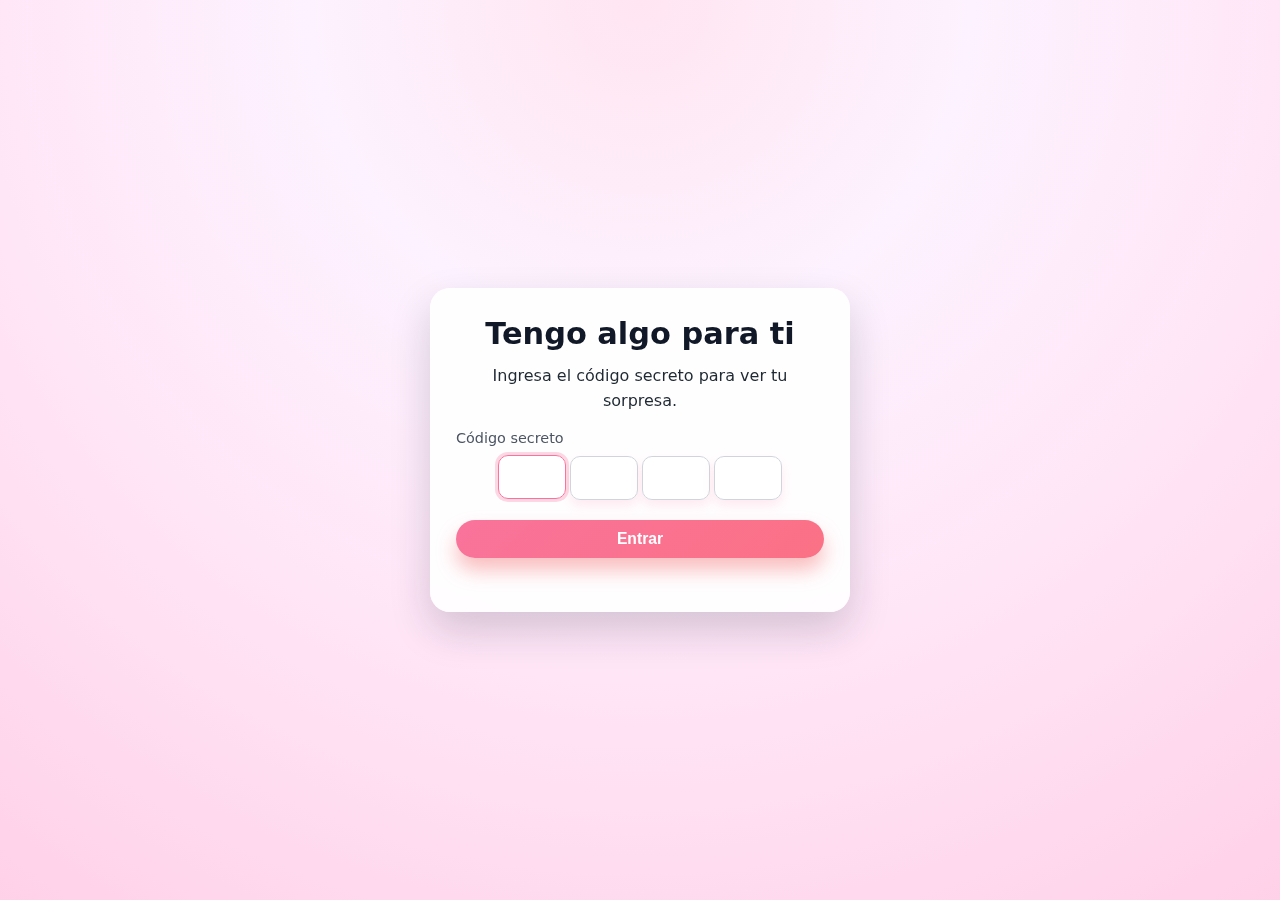
<file: index.html>
<!DOCTYPE html>
<html lang="es">
  <head>
    <meta charset="UTF-8" />
    <meta name="viewport" content="width=device-width, initial-scale=1.0" />
    <title>Para mi cielo</title>
    <link rel="stylesheet" href="styles.css" />
  </head>
  <body class="page page--intro">
    <div class="card">
      <h1 class="card__title">Tengo algo para ti</h1>
      <p class="card__text">
        Ingresa el código secreto para ver tu sorpresa.
      </p>
      <form id="secret-form" class="form">
        <label class="form__label">Código secreto</label>
        <div class="code-inputs" aria-label="Código de 4 dígitos">
          <input id="code-1" class="code-input" type="tel" inputmode="numeric" maxlength="1" autocomplete="one-time-code" />
          <input id="code-2" class="code-input" type="tel" inputmode="numeric" maxlength="1" autocomplete="one-time-code" />
          <input id="code-3" class="code-input" type="tel" inputmode="numeric" maxlength="1" autocomplete="one-time-code" />
          <input id="code-4" class="code-input" type="tel" inputmode="numeric" maxlength="1" autocomplete="one-time-code" />
        </div>
        <button type="submit" class="button">Entrar</button>
        <p id="error-message" class="form__error" aria-live="polite"></p>
      </form>
    </div>

    <script src="script.js"></script>
  </body>
</html>
</file>
<file: styles.css>
*,
*::before,
*::after {
  box-sizing: border-box;
  margin: 0;
  padding: 0;
}

html,
body {
  height: 100%;
}

body {
  font-family: system-ui, -apple-system, BlinkMacSystemFont, "Segoe UI", sans-serif;
  color: #1f2933;
}

.page {
  min-height: 100vh;
  display: flex;
  align-items: center;
  justify-content: center;
  padding: 16px;
}

.page--intro {
  background: radial-gradient(circle at top, #ffe5f1, #fdf2ff 30%, #ffe6f7 60%, #ffd1e8);
}

.page--love {
  position: relative;
  background: #000000;
  overflow: hidden;
  padding: 32px 16px 140px;
  align-items: center;
}

.page-video {
  position: fixed;
  inset: 0;
  width: 100%;
  height: 100%;
  object-fit: cover;
  z-index: 0;
}

.card {
  width: 100%;
  max-width: 420px;
  background-color: rgba(255, 255, 255, 0.92);
  border-radius: 20px;
  padding: 24px 20px;
  box-shadow: 0 18px 40px rgba(15, 23, 42, 0.18);
  text-align: center;
  backdrop-filter: blur(10px);
}

.card--love {
  position: relative;
  z-index: 2;
  max-width: 1120px;
  padding: 28px 24px 52px;
  text-align: left;
  display: grid;
  grid-template-columns: minmax(0, 1fr);
  row-gap: 20px;
  column-gap: 24px;
}

.card__title {
  font-size: 1.7rem;
  margin-bottom: 12px;
  color: #111827;
}

.card__title--love {
  font-size: 2rem;
}

.card__text {
  font-size: 0.98rem;
  line-height: 1.6;
  margin-bottom: 12px;
}

.love-header {
  grid-column: 1 / -1;
  text-align: center;
}

.section {
  margin-top: 20px;
  text-align: left;
}

.section__title {
  font-size: 1.05rem;
  font-weight: 700;
  margin-bottom: 6px;
  color: #111827;
}

.section__text {
  font-size: 0.9rem;
  color: #4b5563;
  margin-bottom: 10px;
}

.gallery-button {
  display: inline-flex;
  align-items: center;
  gap: 6px;
  margin-bottom: 12px;
  padding: 8px 14px;
  border-radius: 999px;
  border: none;
  background: linear-gradient(135deg, #f9739b, #fb7185);
  color: #ffffff;
  font-size: 0.9rem;
  font-weight: 600;
  cursor: pointer;
  box-shadow: 0 10px 18px rgba(219, 39, 119, 0.4);
  transition: transform 0.12s ease, box-shadow 0.12s ease, filter 0.12s ease;
}

.gallery-button:hover {
  filter: brightness(1.03);
  transform: translateY(-1px);
  box-shadow: 0 14px 22px rgba(219, 39, 119, 0.45);
}

.gallery-button__icon {
  font-size: 1rem;
}

.gallery-modal {
  position: fixed;
  inset: 0;
  z-index: 25;
  display: none;
}

.gallery-modal--open {
  display: block;
}

.gallery-modal__backdrop {
  position: absolute;
  inset: 0;
  background: rgba(15, 23, 42, 0.65);
  backdrop-filter: blur(4px);
}

.gallery-modal__content {
  position: relative;
  z-index: 1;
  max-width: min(96vw, 900px);
  max-height: 80vh;
  margin: 40px auto;
  border-radius: 20px;
  padding: 14px 14px 16px;
  background: rgba(255, 255, 255, 0.97);
  box-shadow: 0 24px 45px rgba(15, 23, 42, 0.7);
  display: flex;
  flex-direction: column;
}

.gallery-modal__header {
  display: flex;
  align-items: center;
  justify-content: space-between;
  gap: 8px;
  margin-bottom: 4px;
}

.gallery-modal__title {
  font-size: 1.1rem;
  font-weight: 700;
  color: #111827;
}

.gallery-modal__subtitle {
  font-size: 0.88rem;
  color: #4b5563;
  margin-bottom: 10px;
}

.gallery-modal__close {
  border: none;
  border-radius: 999px;
  width: 30px;
  height: 30px;
  background: rgba(31, 41, 55, 0.9);
  color: #ffffff;
  cursor: pointer;
  display: flex;
  align-items: center;
  justify-content: center;
}

.gallery-modal__close:hover {
  background: rgba(31, 41, 55, 1);
}

.gallery-modal__body {
  flex: 1;
  min-height: 0;
  overflow-y: auto;
  padding-top: 4px;
}

.gallery-grid {
  display: grid;
  grid-template-columns: repeat(2, minmax(0, 1fr));
  gap: 10px;
}

.spotify-card {
  border-radius: 16px;
  padding: 10px;
  background: linear-gradient(135deg, rgba(16, 185, 129, 0.2), rgba(6, 95, 70, 0.4));
  border: 1px solid rgba(16, 185, 129, 0.7);
}

.photo-grid {
  display: grid;
  grid-template-columns: repeat(2, minmax(0, 1fr));
  gap: 8px;
}

.photo-card {
  position: relative;
  overflow: hidden;
  border-radius: 12px;
  border: 2px solid rgba(248, 113, 113, 0.7);
  cursor: pointer;
  transform-origin: center;
  transition: transform 0.15s ease, box-shadow 0.15s ease, border-color 0.15s ease;
}

.photo-card:hover {
  transform: translateY(-2px) scale(1.02);
  box-shadow: 0 10px 18px rgba(15, 23, 42, 0.2);
  border-color: rgba(248, 113, 113, 1);
}

.photo-card img {
  width: 100%;
  height: 100%;
  object-fit: cover;
  display: block;
}

.song-list {
  display: flex;
  flex-wrap: wrap;
  gap: 8px;
}

.song-card {
  flex: 1 1 calc(50% - 8px);
  min-width: 0;
  border-radius: 999px;
  border: 1px solid rgba(148, 163, 184, 0.9);
  padding: 8px 10px;
  background-color: rgba(255, 255, 255, 0.95);
  display: flex;
  align-items: center;
  gap: 8px;
  cursor: pointer;
  transition: transform 0.12s ease, box-shadow 0.12s ease, border-color 0.12s ease,
    background-color 0.12s ease;
}

.song-card:hover {
  transform: translateY(-1px);
  box-shadow: 0 10px 16px rgba(15, 23, 42, 0.18);
}

.song-card__icon {
  width: 26px;
  height: 26px;
  border-radius: 999px;
  background: radial-gradient(circle at 30% 30%, #22c55e, #16a34a, #15803d);
  display: flex;
  align-items: center;
  justify-content: center;
  color: #ffffff;
  font-size: 14px;
  flex-shrink: 0;
}

.song-card__text {
  display: flex;
  flex-direction: column;
  flex: 1;
  min-width: 0;
}

.song-card__title {
  font-size: 0.9rem;
  font-weight: 600;
  white-space: nowrap;
  overflow: hidden;
  text-overflow: ellipsis;
}

.song-card__subtitle {
  font-size: 0.78rem;
  color: #6b7280;
}

.song-card--active {
  border-color: #f9739b;
  background: linear-gradient(135deg, #f9739b, #fb7185);
  color: #ffffff;
  box-shadow: 0 12px 20px rgba(219, 39, 119, 0.4);
}

.song-card--active .song-card__subtitle {
  color: #f9a8d4;
}

.audio-player {
  position: relative;
  align-self: flex-start;
  justify-self: end;
  width: 320px;
  height: 320px;
  margin-left: auto;
  border-radius: 24px;
  padding: 12px 14px 14px;
  display: flex;
  flex-direction: column;
  gap: 12px;
  background: radial-gradient(circle at 20% 20%, rgba(37, 99, 235, 0.12), rgba(15, 23, 42, 0.88));
  color: #f9fafb;
  box-shadow: 0 18px 38px rgba(219, 39, 119, 0.4);
  backdrop-filter: blur(16px);
  transition: box-shadow 0.2s ease, transform 0.2s ease;
}

.audio-player.audio-player--expanded {
  box-shadow: 0 22px 44px rgba(219, 39, 119, 0.45);
}

.audio-player__info {
  display: flex;
  flex-direction: column;
  align-items: stretch;
  flex: 1;
  min-width: 0;
  gap: 8px;
}

.audio-player__header {
  display: flex;
  align-items: center;
  justify-content: space-between;
}

.audio-player__cover {
  display: block;
  border-radius: 18px;
  overflow: hidden;
  background: linear-gradient(145deg, #0f172a, #111827);
  box-shadow: 0 18px 35px rgba(0, 0, 0, 0.6);
  flex: 1;
  min-height: 0;
}

.audio-player__cover-image {
  width: 100%;
  height: 100%;
  object-fit: cover;
  display: block;
  transform: scale(1.03);
}

.audio-player__label {
  font-size: 0.68rem;
  text-transform: uppercase;
  letter-spacing: 0.08em;
  color: #e5e7eb;
  opacity: 0.8;
}

.audio-player__title {
  font-size: 0.95rem;
  font-weight: 600;
  white-space: nowrap;
  overflow: hidden;
  text-overflow: ellipsis;
}

.audio-player__artist {
  font-size: 0.78rem;
  color: #9ca3af;
}

.audio-player__track {
  display: flex;
  flex-direction: column;
  gap: 4px;
  min-width: 0;
}

.audio-player__controls {
  display: flex;
  align-items: center;
  justify-content: space-between;
  gap: 10px;
  margin-left: 0;
}

.audio-player__button {
  border: none;
  border-radius: 999px;
  width: 30px;
  height: 30px;
  background: transparent;
  color: #e5e7eb;
  display: flex;
  align-items: center;
  justify-content: center;
  font-size: 0.9rem;
  cursor: pointer;
  transition: background-color 0.15s ease, transform 0.1s ease, box-shadow 0.15s ease;
}

.audio-player__button:hover {
  background-color: rgba(255, 255, 255, 0.08);
  transform: translateY(-1px);
}

.audio-player__button--primary {
  background: radial-gradient(circle at 30% 30%, #fb7185, #f472b6, #f43f5e);
  color: #ffffff;
  width: 34px;
  height: 34px;
}

.audio-player__button--primary:hover {
  box-shadow: 0 10px 18px rgba(244, 63, 94, 0.45);
  background: radial-gradient(circle at 30% 30%, #fb7185, #fb6798, #e11d48);
}

.audio-player__button--volume {
  font-size: 1rem;
}

.audio-player__icon {
  width: 16px;
  height: 16px;
  object-fit: contain;
  filter: invert(1) saturate(0) brightness(2.1);
  transition: filter 0.15s ease;
}

.audio-player__button:hover .audio-player__icon {
  filter: invert(1) saturate(0) brightness(2.6);
}

.audio-player__button--toggle {
  display: none;
}

.audio-player__volume {
  margin-top: 8px;
  max-height: 0;
  opacity: 0;
  overflow: hidden;
  transform: translateY(-4px);
  transition: max-height 0.18s ease, opacity 0.18s ease, transform 0.18s ease;
  width: 100%;
}

.audio-player__volume--open {
  max-height: 40px;
  opacity: 1;
  transform: translateY(0);
}

.audio-player__progress {
  display: none;
  align-items: center;
  gap: 10px;
  width: 100%;
}

.audio-player__time {
  font-size: 0.72rem;
  color: #cbd5e1;
  min-width: 34px;
  text-align: center;
}

.audio-player__progress-slider {
  flex: 1;
  height: 6px;
  border-radius: 999px;
  --progress: 0%;
  background: linear-gradient(
    90deg,
    #fb7185 0%,
    #fb7185 var(--progress),
    rgba(148, 163, 184, 0.36) var(--progress),
    rgba(148, 163, 184, 0.36) 100%
  );
  outline: none;
  appearance: none;
  cursor: pointer;
  overflow: hidden;
}

.audio-player__progress-slider::-webkit-slider-thumb {
  appearance: none;
  width: 14px;
  height: 14px;
  border-radius: 50%;
  background: #fb7185;
  box-shadow: 0 0 0 6px rgba(251, 113, 133, 0.22);
}

.audio-player__progress-slider::-moz-range-thumb {
  width: 14px;
  height: 14px;
  border-radius: 50%;
  background: #fb7185;
  box-shadow: 0 0 0 6px rgba(251, 113, 133, 0.22);
  border: none;
}

.audio-player__volume-slider {
  width: 100%;
  height: 8px;
  border-radius: 999px;
  background: #111827;
  outline: none;
  appearance: none;
  cursor: pointer;
}

.audio-player__volume-slider::-webkit-slider-thumb {
  appearance: none;
  width: 18px;
  height: 18px;
  border-radius: 999px;
  background: #fb7185;
  box-shadow: 0 0 0 4px rgba(244, 63, 94, 0.3);
}

.audio-player__volume-slider::-moz-range-thumb {
  width: 18px;
  height: 18px;
  border-radius: 999px;
  background: #fb7185;
  box-shadow: 0 0 0 4px rgba(244, 63, 94, 0.3);
  border: none;
}

.audio-player-placeholder {
  display: none;
}

.photo-modal {
  position: fixed;
  inset: 0;
  z-index: 30;
  display: none;
}

.photo-modal--open {
  display: block;
}

.photo-modal__backdrop {
  position: absolute;
  inset: 0;
  background: rgba(15, 23, 42, 0.75);
}

.photo-modal__content {
  position: relative;
  z-index: 1;
  max-width: min(90vw, 520px);
  max-height: 80vh;
  margin: 40px auto;
  border-radius: 16px;
  overflow: hidden;
  background-color: #000000;
  box-shadow: 0 25px 50px rgba(0, 0, 0, 0.7);
}

.photo-modal__image {
  display: block;
  width: 100%;
  height: 100%;
  object-fit: contain;
  background-color: #000000;
}

.photo-modal__close {
  position: absolute;
  top: 8px;
  right: 8px;
  border: none;
  border-radius: 999px;
  width: 30px;
  height: 30px;
  background: rgba(31, 41, 55, 0.8);
  color: #ffffff;
  cursor: pointer;
  display: flex;
  align-items: center;
  justify-content: center;
}

.photo-modal__close:hover {
  background: rgba(31, 41, 55, 1);
}

.body--no-scroll {
  overflow: hidden;
}

.form {
  margin-top: 16px;
  display: flex;
  flex-direction: column;
  gap: 10px;
}

.form__label {
  font-size: 0.9rem;
  text-align: left;
  color: #4b5563;
}

.form__input {
  padding: 10px 12px;
  border-radius: 999px;
  border: 1px solid #d1d5db;
  font-size: 0.95rem;
  outline: none;
  transition: border-color 0.2s, box-shadow 0.2s;
}

.form__input:focus {
  border-color: #f9739b;
  box-shadow: 0 0 0 3px rgba(249, 115, 155, 0.35);
}

.button {
  margin-top: 4px;
  padding: 10px 16px;
  border-radius: 999px;
  border: none;
  background: linear-gradient(135deg, #f9739b, #fb7185);
  color: #ffffff;
  font-weight: 600;
  font-size: 0.98rem;
  cursor: pointer;
  transition: transform 0.1s ease, box-shadow 0.1s ease, filter 0.1s ease;
  box-shadow: 0 12px 20px rgba(239, 68, 68, 0.35);
}

.button:hover {
  filter: brightness(1.03);
  transform: translateY(-1px);
  box-shadow: 0 16px 26px rgba(239, 68, 68, 0.4);
}

.button:active {
  transform: translateY(1px);
  box-shadow: 0 8px 14px rgba(239, 68, 68, 0.35);
}

.form__error {
  min-height: 1.2em;
  font-size: 0.85rem;
  color: #dc2626;
}

.code-inputs {
  display: grid;
  grid-template-columns: repeat(4, minmax(56px, 1fr));
  gap: 8px;
  margin: 0 auto 6px;
  width: 100%;
  max-width: 280px;
  justify-items: center;
}

.code-input {
  text-align: center;
  font-size: 1.15rem;
  padding: 0;
  width: 68px;
  height: 44px;
  border-radius: 10px;
  border: 1px solid #d1d5db;
  background: rgba(255, 255, 255, 0.95);
  box-shadow: 0 6px 12px rgba(249, 115, 155, 0.14);
  transition: border-color 0.2s ease, box-shadow 0.2s ease, transform 0.12s ease;
}

.code-input:focus {
  outline: none;
  border-color: #f9739b;
  box-shadow: 0 0 0 3px rgba(249, 115, 155, 0.28);
  transform: translateY(-1px);
}

.hearts {
  position: fixed;
  inset: 0;
  pointer-events: none;
  overflow: hidden;
  display: flex;
  justify-content: space-around;
  align-items: flex-start;
  padding-top: 10vh;
  opacity: 0.5;
  z-index: 1;
}

.hearts span {
  font-size: 2.2rem;
  color: #fb7185;
  animation: float 6s ease-in-out infinite;
}

.hearts span:nth-child(2) {
  animation-delay: 1s;
  font-size: 2.6rem;
}

.hearts span:nth-child(3) {
  animation-delay: 2s;
  font-size: 2rem;
}

@keyframes float {
  0% {
    transform: translateY(0) translateX(0);
  }
  50% {
    transform: translateY(-40px) translateX(10px);
  }
  100% {
    transform: translateY(0) translateX(0);
  }
}

@media (min-width: 640px) {
  .card {
    padding: 28px 26px;
  }

  .card__title {
    font-size: 1.9rem;
  }

  .card__title--love {
    font-size: 2.3rem;
  }

  .card__text {
    font-size: 1rem;
  }

  .photo-grid {
    grid-template-columns: repeat(3, minmax(0, 1fr));
  }

  .gallery-grid {
    grid-template-columns: repeat(3, minmax(0, 1fr));
  }
}

@media (min-width: 900px) {
  .page--love {
    align-items: center;
  }

  .card--love {
    grid-template-columns: minmax(0, 0.95fr) minmax(0, 1.05fr);
    align-items: center;
  }

  .section {
    margin-top: 10px;
  }

  .section--spotify,
  .section--songs,
  .section--intro {
    grid-column: 1 / 2;
  }

  .audio-player {
    grid-column: 2 / 3;
    justify-self: end;
    transform: translate(-110px, -75px);
  }

  .gallery-grid {
    grid-template-columns: repeat(4, minmax(0, 1fr));
  }

  .audio-player__progress {
    display: flex;
  }
}

@media (max-width: 899px) {
  .page {
    align-items: flex-start;
    padding: 24px 12px 24px;
  }

  .page--love {
    overflow-y: auto;
    overflow-x: hidden;
    padding-bottom: 140px;
  }

  .page--love .card--love {
    padding: 22px 16px 36px;
  }

  .page--love .card__title--love {
    font-size: 1.6rem;
  }

  .page--love .card__text {
    font-size: 0.9rem;
  }

  /* Versión compacta: flotante abajo a la derecha */
  .audio-player {
    position: fixed !important;
    right: 12px !important;
    left: 12px !important;
    bottom: 16px !important;
    z-index: 40;
    width: min(340px, calc(100% - 24px));
    height: auto;
    margin: 0;
    border-radius: 20px;
    padding: 12px 12px;
    flex-direction: row;
    align-items: center;
    gap: 10px;
    box-shadow: 0 16px 30px rgba(219, 39, 119, 0.55);
    transform: translateZ(0);
    background: radial-gradient(circle at 20% 20%, rgba(37, 99, 235, 0.16), rgba(15, 23, 42, 0.94));
    transition: transform 0.35s ease, opacity 0.35s ease, box-shadow 0.35s ease, border-radius 0.35s ease,
      padding 0.35s ease;
    position: fixed;
    overflow: visible;
    border-radius: 20px;
  }

  .audio-player__button--toggle {
    display: flex;
    font-size: 1rem;
  }

  .audio-player__header,
  .audio-player__cover {
    display: none;
  }

  .audio-player__info {
    flex-direction: row;
    align-items: center;
    gap: 10px;
  }

  .audio-player__track {
    flex: 1;
    gap: 2px;
  }

  .audio-player__controls {
    justify-content: flex-end;
    gap: 6px;
    margin-left: 8px;
    flex-shrink: 0;
  }

  .audio-player__button {
    width: 28px;
    height: 28px;
  }

  .audio-player__button--primary {
    width: 32px;
    height: 32px;
  }

  .audio-player__volume {
    position: absolute;
    right: 12px;
    bottom: calc(100% + 10px);
    width: 190px;
    margin-top: 0;
    padding: 10px 12px;
    background: rgba(15, 23, 42, 0.82);
    border-radius: 14px;
    box-shadow: 0 12px 28px rgba(15, 23, 42, 0.75);
    border: 1px solid rgba(255, 255, 255, 0.08);
    max-height: none;
    opacity: 0;
    overflow: visible;
    transform: translateY(6px) scale(0.98);
    transition: opacity 0.18s ease, transform 0.18s ease;
    pointer-events: none;
    z-index: 2;
    backdrop-filter: blur(8px);
  }

  .audio-player__volume--open {
    opacity: 1;
    transform: translateY(0) scale(1);
    pointer-events: auto;
  }

  .audio-player--collapsed {
    transform: translate(calc(100% + 32px), 0) translateZ(0);
    opacity: 0;
    pointer-events: none;
  }

  .audio-player-placeholder {
    position: fixed;
    right: 16px;
    bottom: 16px;
    width: 72px;
    height: 72px;
    border-radius: 50%;
    display: flex;
    align-items: center;
    justify-content: center;
    background: linear-gradient(135deg, rgba(255, 214, 246, 0.96), rgba(196, 224, 255, 0.96));
    box-shadow: 0 12px 24px rgba(255, 182, 193, 0.45);
    border: 1px solid rgba(255, 255, 255, 0.3);
    padding: 10px;
    opacity: 0;
    transform: translateY(12px) scale(0.9);
    transition: opacity 0.2s ease, transform 0.2s ease, box-shadow 0.2s ease;
    pointer-events: none;
    z-index: 41;
  }

  .audio-player-placeholder img {
    width: 100%;
    height: 100%;
    object-fit: cover;
    border-radius: 50%;
    filter: saturate(1.15) brightness(1.05);
  }

  .audio-player-placeholder--visible {
    opacity: 1;
    transform: translateY(0) scale(1);
    pointer-events: auto;
  }

  .audio-player-placeholder--visible:hover {
    transform: translateY(-2px) scale(1.04);
    box-shadow: 0 16px 28px rgba(255, 182, 193, 0.55);
  }

  .audio-player__progress {
    position: absolute;
    left: 10px;
    right: 10px;
    bottom: 10px;
    display: none;
    opacity: 0;
    transform: translateY(8px);
    transition: opacity 0.35s ease, transform 0.35s ease;
  }

  .audio-player--progress-open {
    padding-bottom: 58px;
    border-radius: 18px;
  }

  .audio-player__progress--mobile-visible {
    display: flex;
    opacity: 1;
    transform: translateY(0);
  }

  .audio-player:hover {
    box-shadow: 0 20px 34px rgba(219, 39, 119, 0.65);
    transform: translateZ(0) translateY(-2px);
  }
}

@media (max-width: 480px) {
  .audio-player {
    left: 12px !important;
    right: 12px !important;
    width: calc(100% - 24px);
    bottom: 12px !important;
  }
}
</file>
